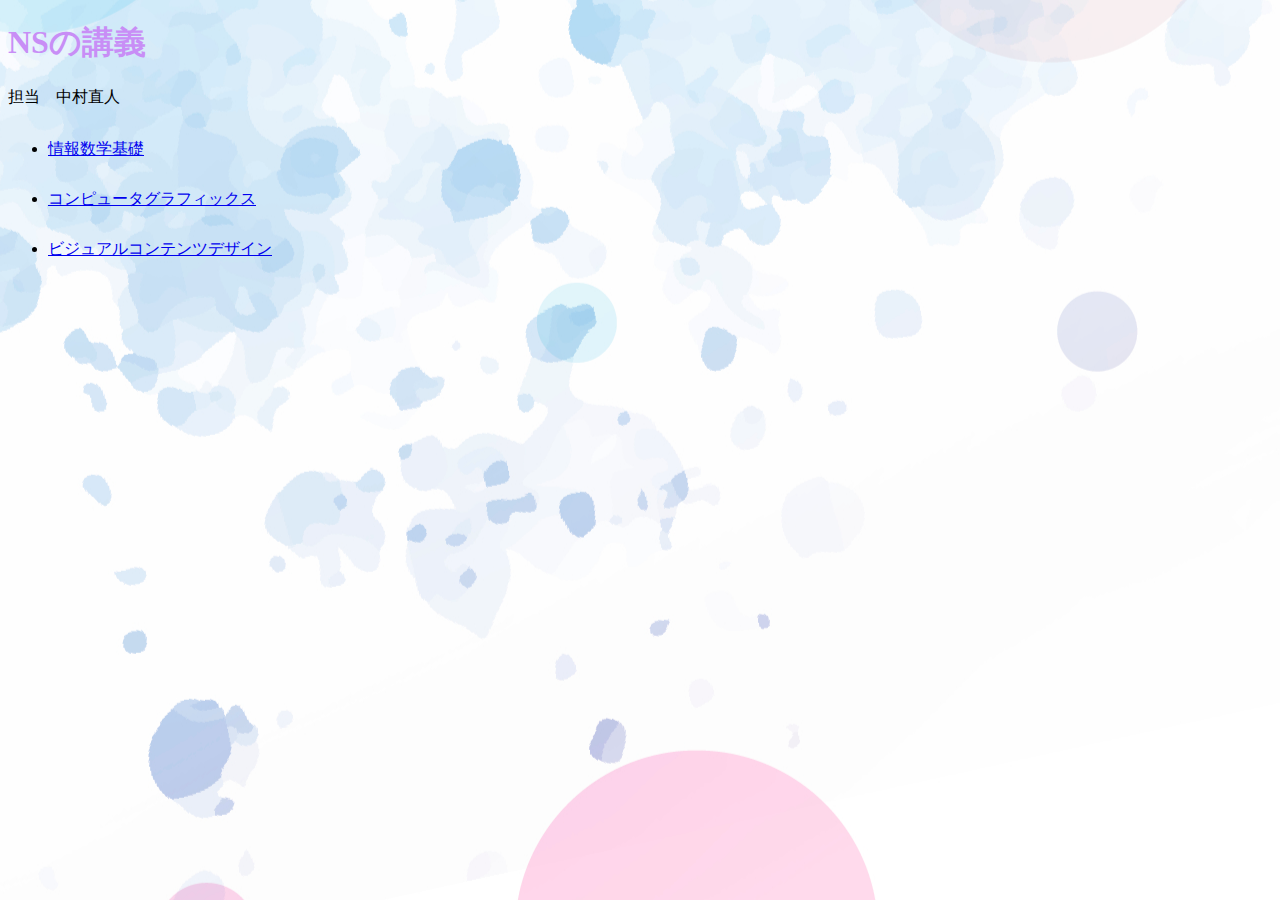
<file: VC_2/index.html>
<!doctype html>
<html>
<head>
<meta charset="UTF-8">
<title>トップページ</title>
<link href="top.css" rel="stylesheet" type="text/css">
</head>

<body>
<h1>NSの講義</h1>
<p>担当　中村直人</p>
<ul>
  <li><a href="math.html">情報数学基礎</a></li>
  <li><a href="CG.html">コンピュータグラフィックス</a></li>
  <li><a href="VC.html">ビジュアルコンテンツデザイン</a></li>
</ul>
</body>
</html>
</file>
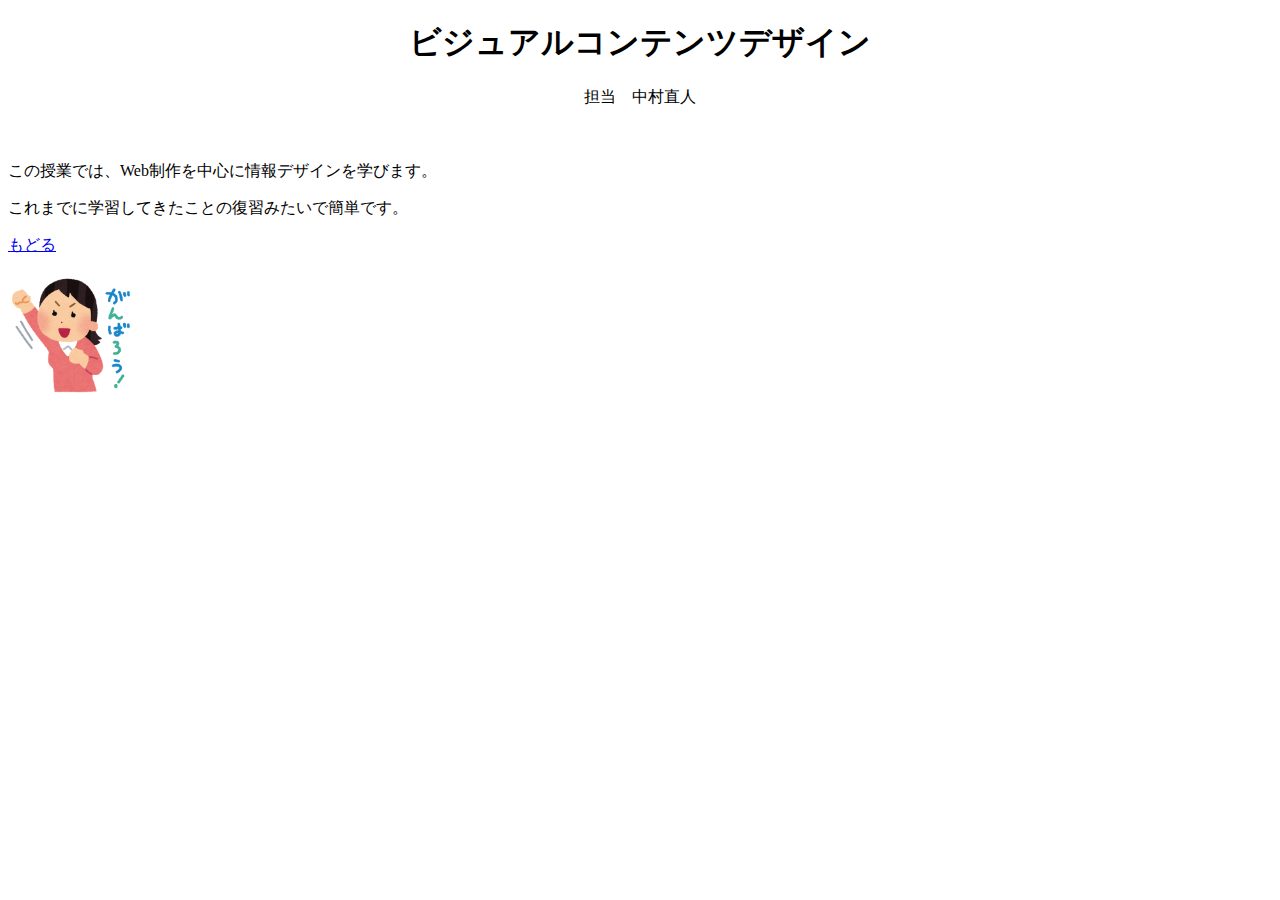
<file: lesson1-org1.html>
﻿<!doctype html>
<HTML>
   <HEAD>
      <meta charset="UTF-8">
      <TITLE>Webページの基礎</TITLE>
   </HEAD>
   <BODY>
	<center><h1>ビジュアルコンテンツデザイン</h1>
	<P>担当　中村直人</center>
　　　　<P>この授業では、Web制作を中心に情報デザインを学びます。</p>
<p>これまでに学習してきたことの復習みたいで簡単です。</p>
<p><a href="lesson1-top.html">もどる</a></p>
        <P><img src="ganba.png" width="128" height="128" alt="頑張ろう">
   </BODY>
</HTML>
</file>
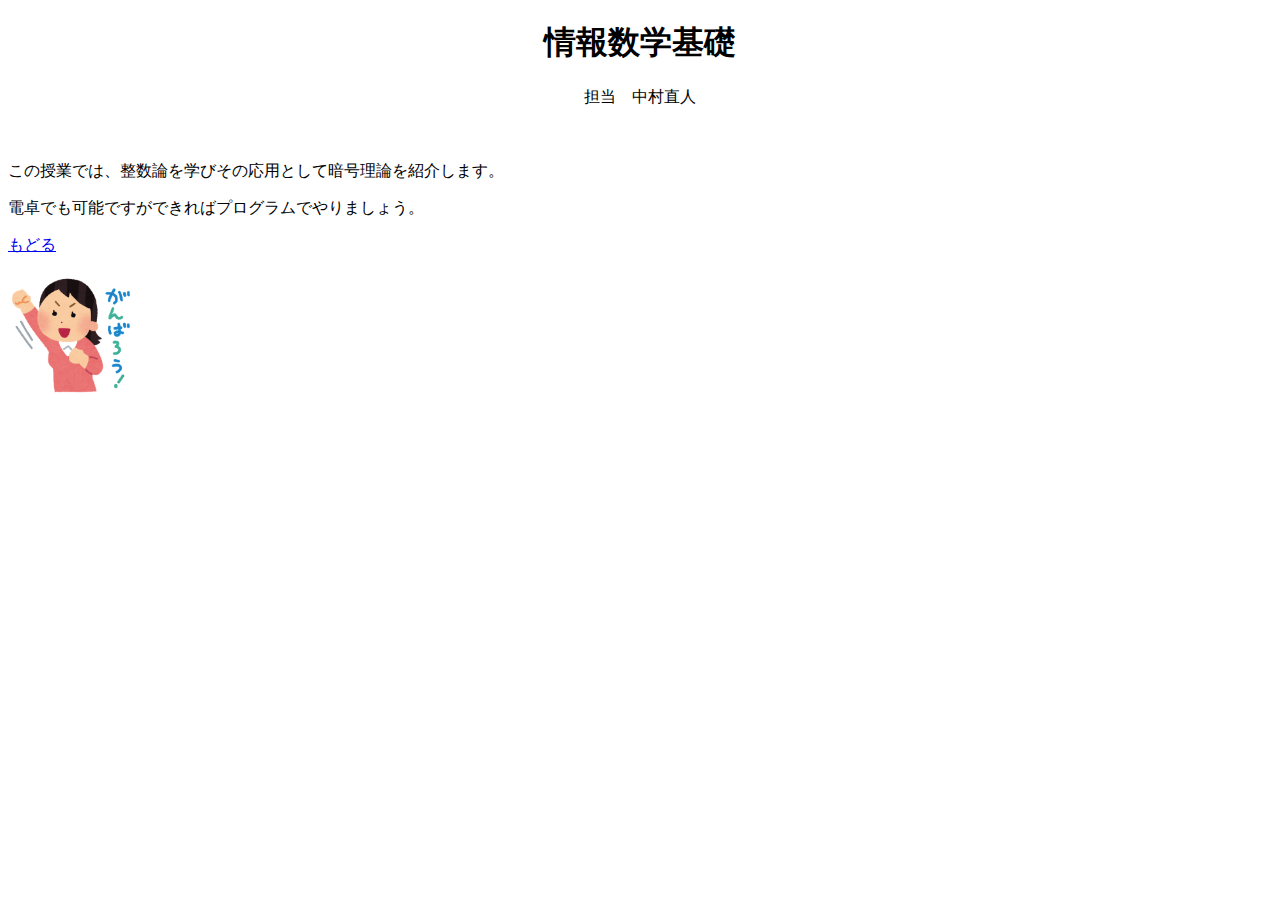
<file: lesson1-org2.html>
﻿<!doctype html>
<HTML>
   <HEAD>
      <meta charset="UTF-8">
      <TITLE>Webページの基礎</TITLE>
   </HEAD>
   <BODY>
	<center><h1>情報数学基礎</h1>
	<P>担当　中村直人</center>
　　　　<P>この授業では、整数論を学びその応用として暗号理論を紹介します。</p>
<p>電卓でも可能ですができればプログラムでやりましょう。</p>
<p><a href="lesson1-top.html">もどる</a></p>
        <P><img src="ganba.png" width="128" height="128" alt="頑張ろう">
   </BODY>
</HTML>
</file>
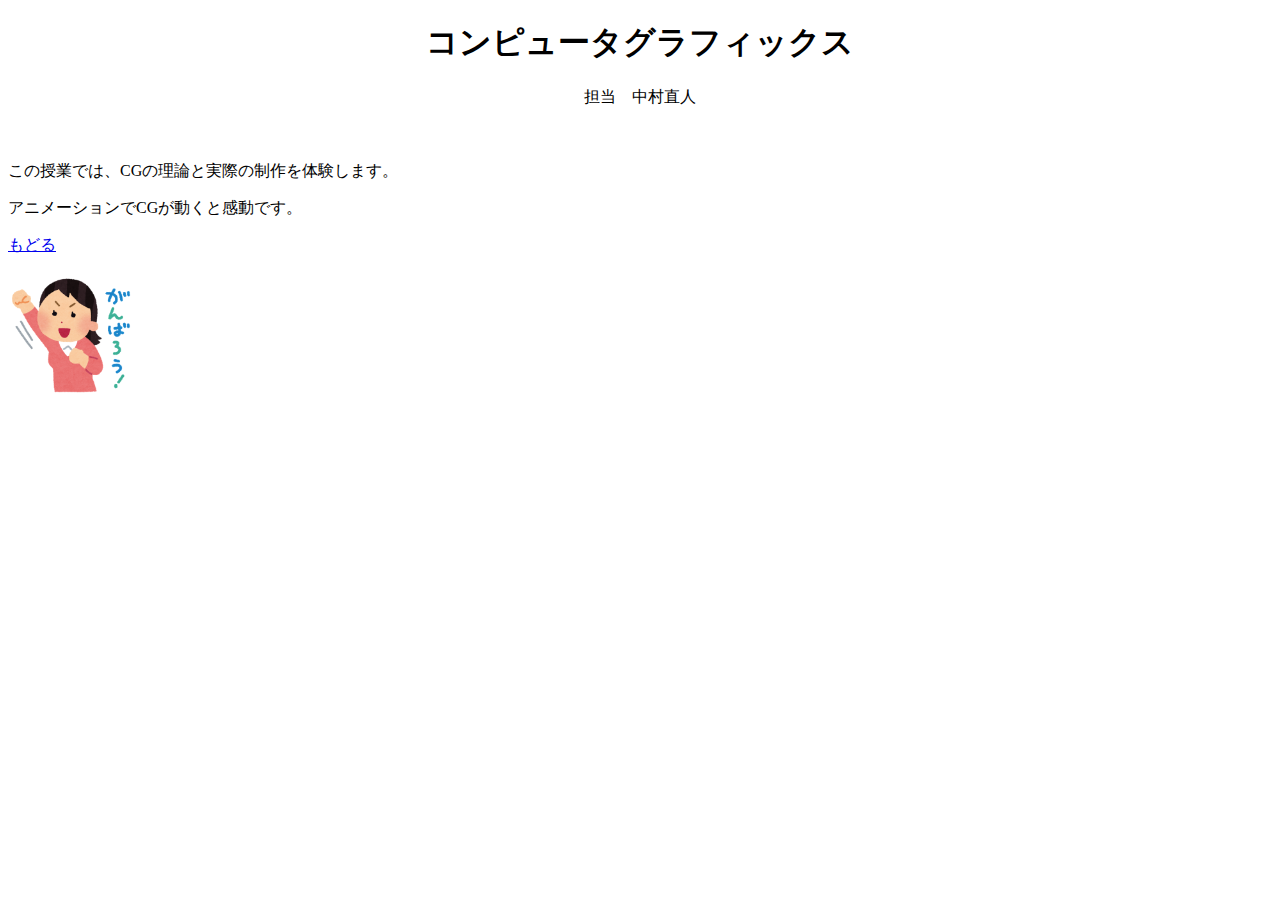
<file: lesson1-org3.html>
﻿<!doctype html>
<HTML>
   <HEAD>
      <meta charset="UTF-8">
      <TITLE>Webページの基礎</TITLE>
   </HEAD>
   <BODY>
	<center><h1>コンピュータグラフィックス</h1>
	<P>担当　中村直人</center>
　　　　<P>この授業では、CGの理論と実際の制作を体験します。</p>
<p>アニメーションでCGが動くと感動です。</p>
<p><a href="lesson1-top.html">もどる</a></p>
        <P><img src="ganba.png" width="128" height="128" alt="頑張ろう">
   </BODY>
</HTML>
</file>
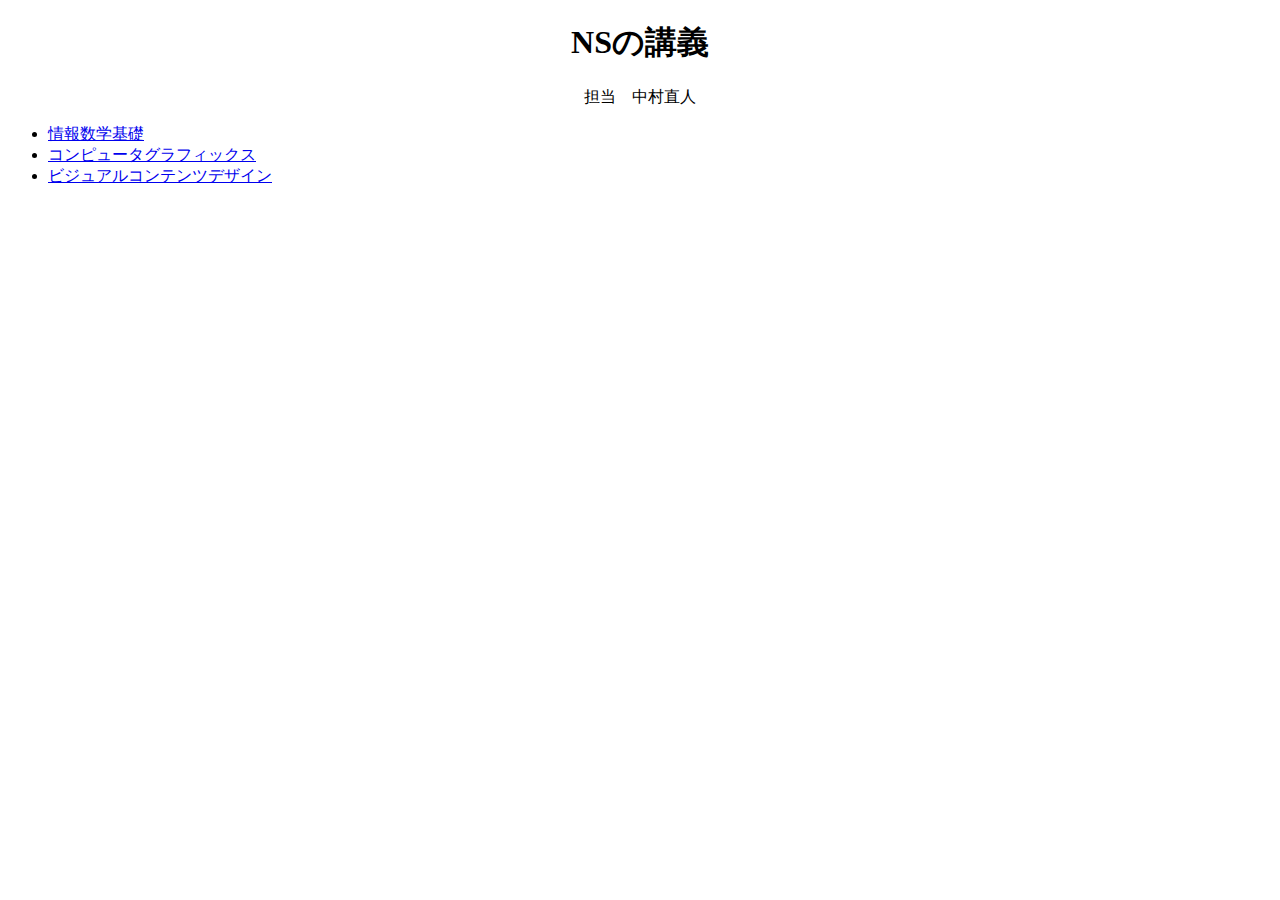
<file: lesson1-top.html>
﻿<!doctype html>
<HTML>
   <HEAD>
      <meta charset="UTF-8">
      <TITLE>Webページの基礎</TITLE>
   </HEAD>
   <BODY>
	<center><h1>NSの講義</h1>
	<P>担当　中村直人</center>
<ul>
    <li><a href="lesson1-org2.html">情報数学基礎</a></li>
    <li><a href="lesson1-org3.html">コンピュータグラフィックス</a></li>
    <li><a href="lesson1-org1.html">ビジュアルコンテンツデザイン</a></li>
</ul>
   </BODY>
</HTML>
</file>
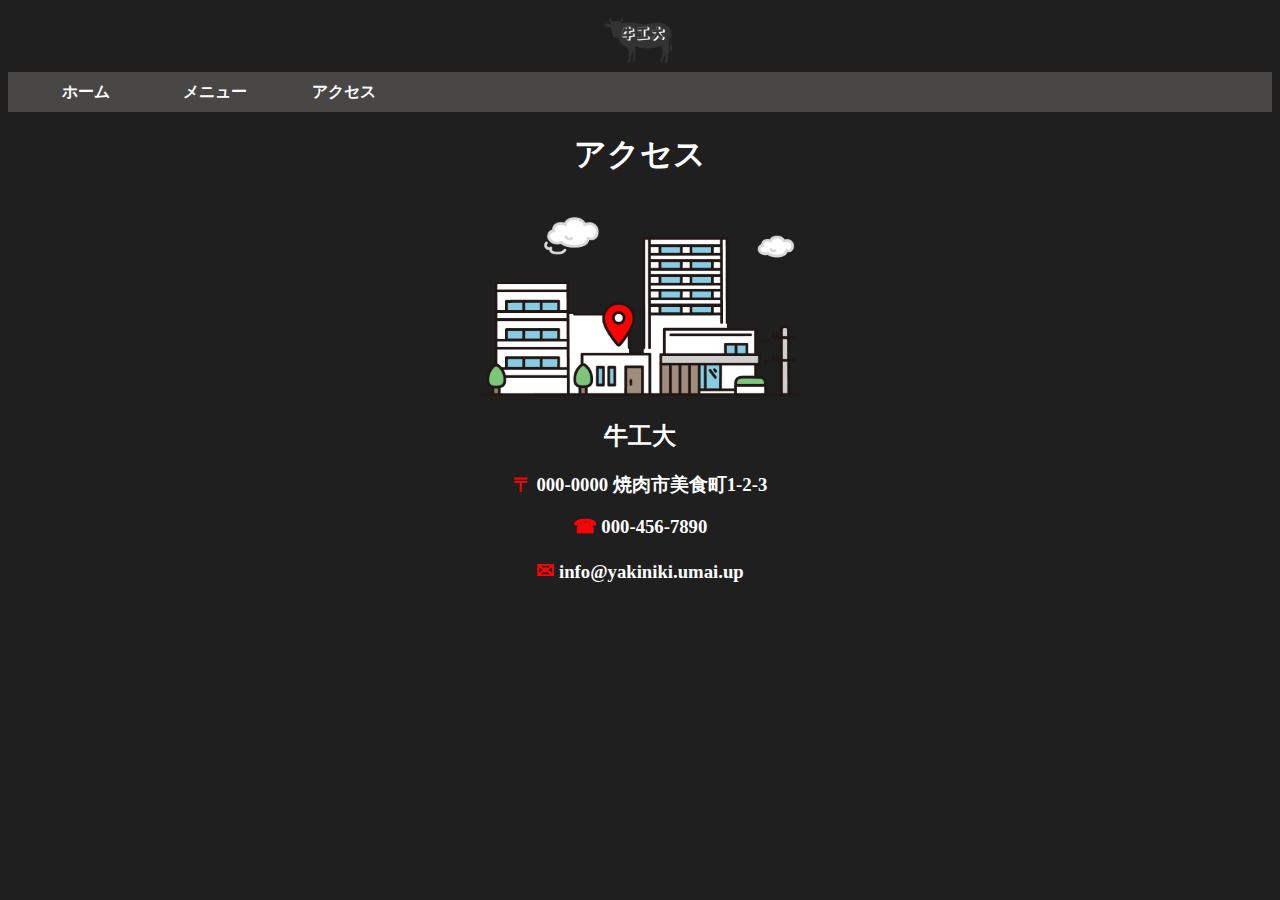
<file: kadai1/access.html>
<!doctype html>
<html>
<head>
<meta charset="utf-8">
<title>access</title>
<link herf="gyuukoudai.css" rel="stylesheet" type="text/css">

<style type = "text/css">
	
	/* メニューバーの装飾　*/
	
ul.ddmenu {
 margin: 0px; /* メニューバー外側の余白(ゼロ) */
 padding: 0px 0px 0px 15px; /* メニューバー内側の余白(左に15px) */
 background-color: #484746; /* バーの背景色(灰色) */
}
	
/* メインメニュー項目の装飾 */

ul.ddmenu li {
 width: 125px; /* メニュー項目の横幅(125px) */
 display: inline-block; /* ★1:横並びに配置する */
 list-style-type: none; /* ★2:リストの先頭記号を消す */
 position: relative; /* ★3:サブメニュー表示の基準位置にする */
}

/* リスト項目ごとの指定 */

ul.ddmenu a {
 background-color: #484746; /* メニュー項目の背景色(灰色) */
 color: white; /* メニュー項目の文字色(白色) */
 line-height: 40px; /* メニュー項目のリンクの高さ(40px) */
 text-align: center; /* メインメニューの文字列の配置(中央寄せ) */
 text-decoration: none; /* メニュー項目の装飾(下線を消す) */
 font-weight: bold; /* 太字にする */
 display: block; /* ★4:項目内全域をリンク可能にする */
 font-family: "筑紫B丸ゴシック ボールド";
}

/* サブメニューを非表示 */

ul.ddmenu ul {
 display: none; /* ★1:標準では非表示にする */
 margin: 0px; /* ★2:サブメニュー外側の余白(ゼロ) */
 padding: 0px; /* ★3:サブメニュー内側の余白(ゼロ) */
 position: absolute; /* ★4:絶対配置にする */
}

/* サブメニューを開く */

ul.ddmenu a:hover {
 background-color: #72746F; /* メニュー項目にマウスが載ったときの背景色(薄灰色) */
 color: #1F1F1F; /* メニュー項目にマウスが載ったときの文字色(黒色) */
}
ul.ddmenu li:hover ul {
 display: block; /* ★5:マウスポインタが載っている項目の内部にあるリストを表示する */
}
	
</style>
<link href="gyuukoudai.css" rel="stylesheet" type="text/css">
</head>
	
<!-- 実際には#にURLを記述 -->

<body>
	<div style="text-align: center;">
    <img src="gyuukoudai_rogo.png" width="80" height="60" alt=""/></div>
<ul class="ddmenu">
  <li><a href="gyuukoudai_index.html">ホーム</a></li>
   <li><a href="#">メニュー</a>
      <ul>
         <li><a href="gyuuniku.html">牛肉</a></li>
         <li><a href="butaniku.html">豚肉</a></li>
         <li><a href="toriniku.html">鶏肉</a></li>
      </ul>
   </li>
   <li><a href="access.html">アクセス</a>
   </li>
</ul>
<div style="text-align: center;">
<h1>アクセス</h1><br>
<img src="gyuukoudai_map.png" width="322" height="179" alt=""/>
<h2>牛工大</h2>
<h3><span class="key2">〒</span> 000-0000 焼肉市美食町1-2-3</h3>
<h3><span class="key2">☎︎ </span>000-456-7890</h3>
<h3><span class="key">✉︎</span> info@yakiniki.umai.up</h3>
</div>
</body>
</html>
</file>
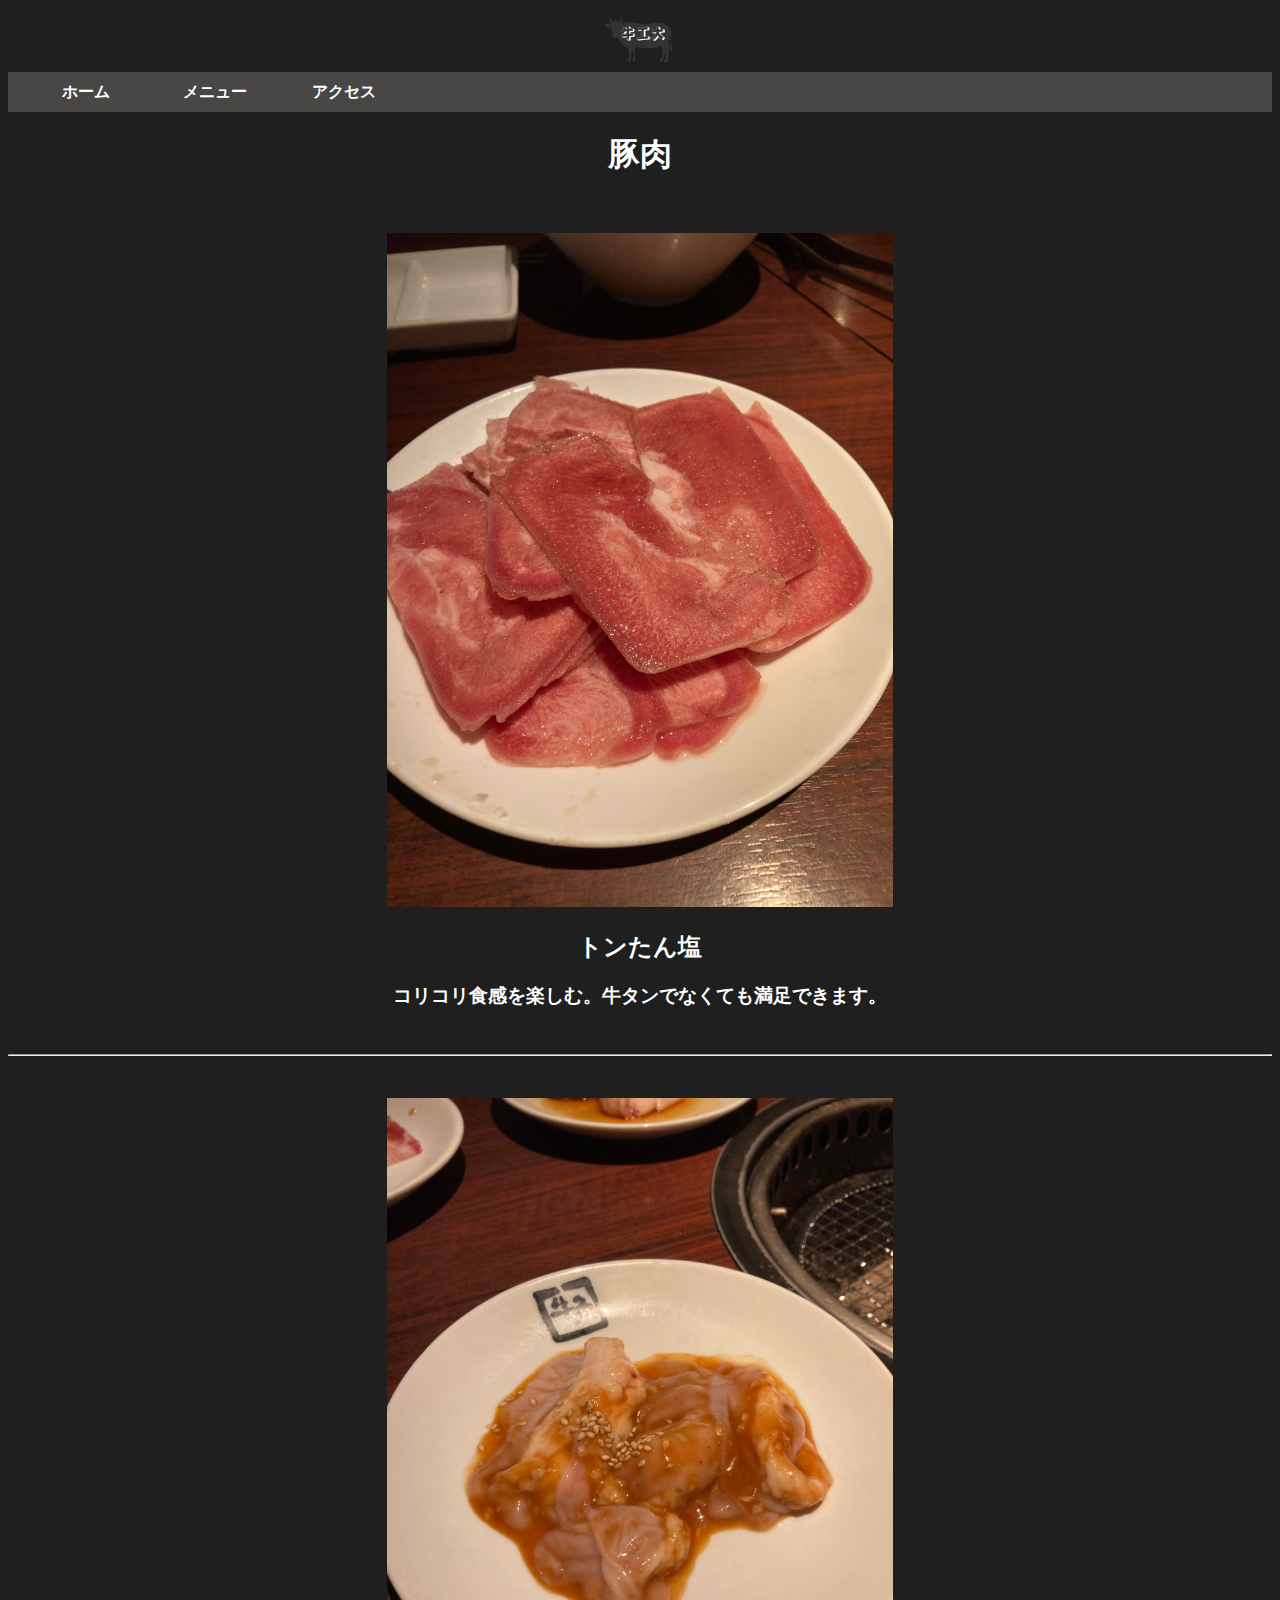
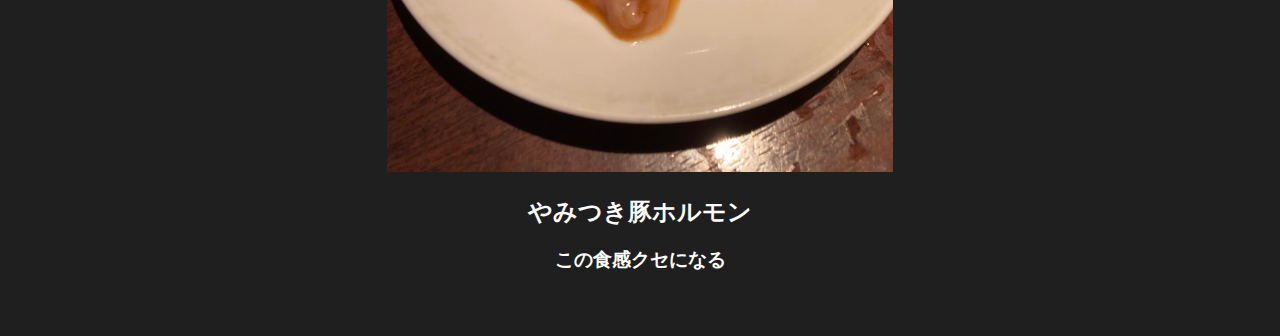
<file: kadai1/butaniku.html>
<!doctype html>
<html>
<head>
<meta charset="utf-8">
<title>menu_butaniku</title>
<link herf="gyuukoudai.css" rel="stylesheet" type="text/css">
<style type = "text/css">
	
	/* メニューバーの装飾　*/
	
ul.ddmenu {
 margin: 0px; /* メニューバー外側の余白(ゼロ) */
 padding: 0px 0px 0px 15px; /* メニューバー内側の余白(左に15px) */
 background-color: #484746; /* バーの背景色(灰色) */
}
	
/* メインメニュー項目の装飾 */

ul.ddmenu li {
 width: 125px; /* メニュー項目の横幅(125px) */
 display: inline-block; /* ★1:横並びに配置する */
 list-style-type: none; /* ★2:リストの先頭記号を消す */
 position: relative; /* ★3:サブメニュー表示の基準位置にする */
}

/* リスト項目ごとの指定 */

ul.ddmenu a {
 background-color: #484746; /* メニュー項目の背景色(灰色) */
 color: white; /* メニュー項目の文字色(白色) */
 line-height: 40px; /* メニュー項目のリンクの高さ(40px) */
 text-align: center; /* メインメニューの文字列の配置(中央寄せ) */
 text-decoration: none; /* メニュー項目の装飾(下線を消す) */
 font-weight: bold; /* 太字にする */
 display: block; /* ★4:項目内全域をリンク可能にする */
 font-family: "筑紫B丸ゴシック ボールド";
}

/* サブメニューを非表示 */

ul.ddmenu ul {
 display: none; /* ★1:標準では非表示にする */
 margin: 0px; /* ★2:サブメニュー外側の余白(ゼロ) */
 padding: 0px; /* ★3:サブメニュー内側の余白(ゼロ) */
 position: absolute; /* ★4:絶対配置にする */
}

/* サブメニューを開く */

ul.ddmenu a:hover {
 background-color: #72746F; /* メニュー項目にマウスが載ったときの背景色(薄灰色) */
 color: #1F1F1F; /* メニュー項目にマウスが載ったときの文字色(黒色) */
}
ul.ddmenu li:hover ul {
 display: block; /* ★5:マウスポインタが載っている項目の内部にあるリストを表示する */
}
	
</style>
<link href="gyuukoudai.css" rel="stylesheet" type="text/css">
</head>
	
<!-- 実際には#にURLを記述 -->

<body>
	<div style="text-align: center;">
    <img src="gyuukoudai_rogo.png" width="80" height="60" alt=""/></div>
<ul class="ddmenu">
   <li><a href="gyuukoudai_index.html">ホーム</a></li>
   <li><a href="#">メニュー</a>
      <ul>
         <li><a href="gyuuniku.html">牛肉</a></li>
         <li><a href="butaniku.html">豚肉</a></li>
         <li><a href="toriniku.html">鶏肉</a></li>
      </ul>
    </li>
   <li><a href="access.html">アクセス</a>
   </li>
</ul>
<div style="text-align: center;">
<h1>豚肉</h1><br>
<p class="resizeimage">
<img src="buta_tan.jpg" alt=""/></p>
<h2>トンたん塩</h2>
<h3>コリコリ食感を楽しむ。牛タンでなくても満足できます。</h3>
<br><hr><br>
<p class="resizeimage">
<img src="buta_horumon.jpg" alt=""/></p>
<h2>やみつき豚ホルモン</h2>
<h3>この食感クセになる</h3></div>
<br><br>
</body>
</html>
</file>
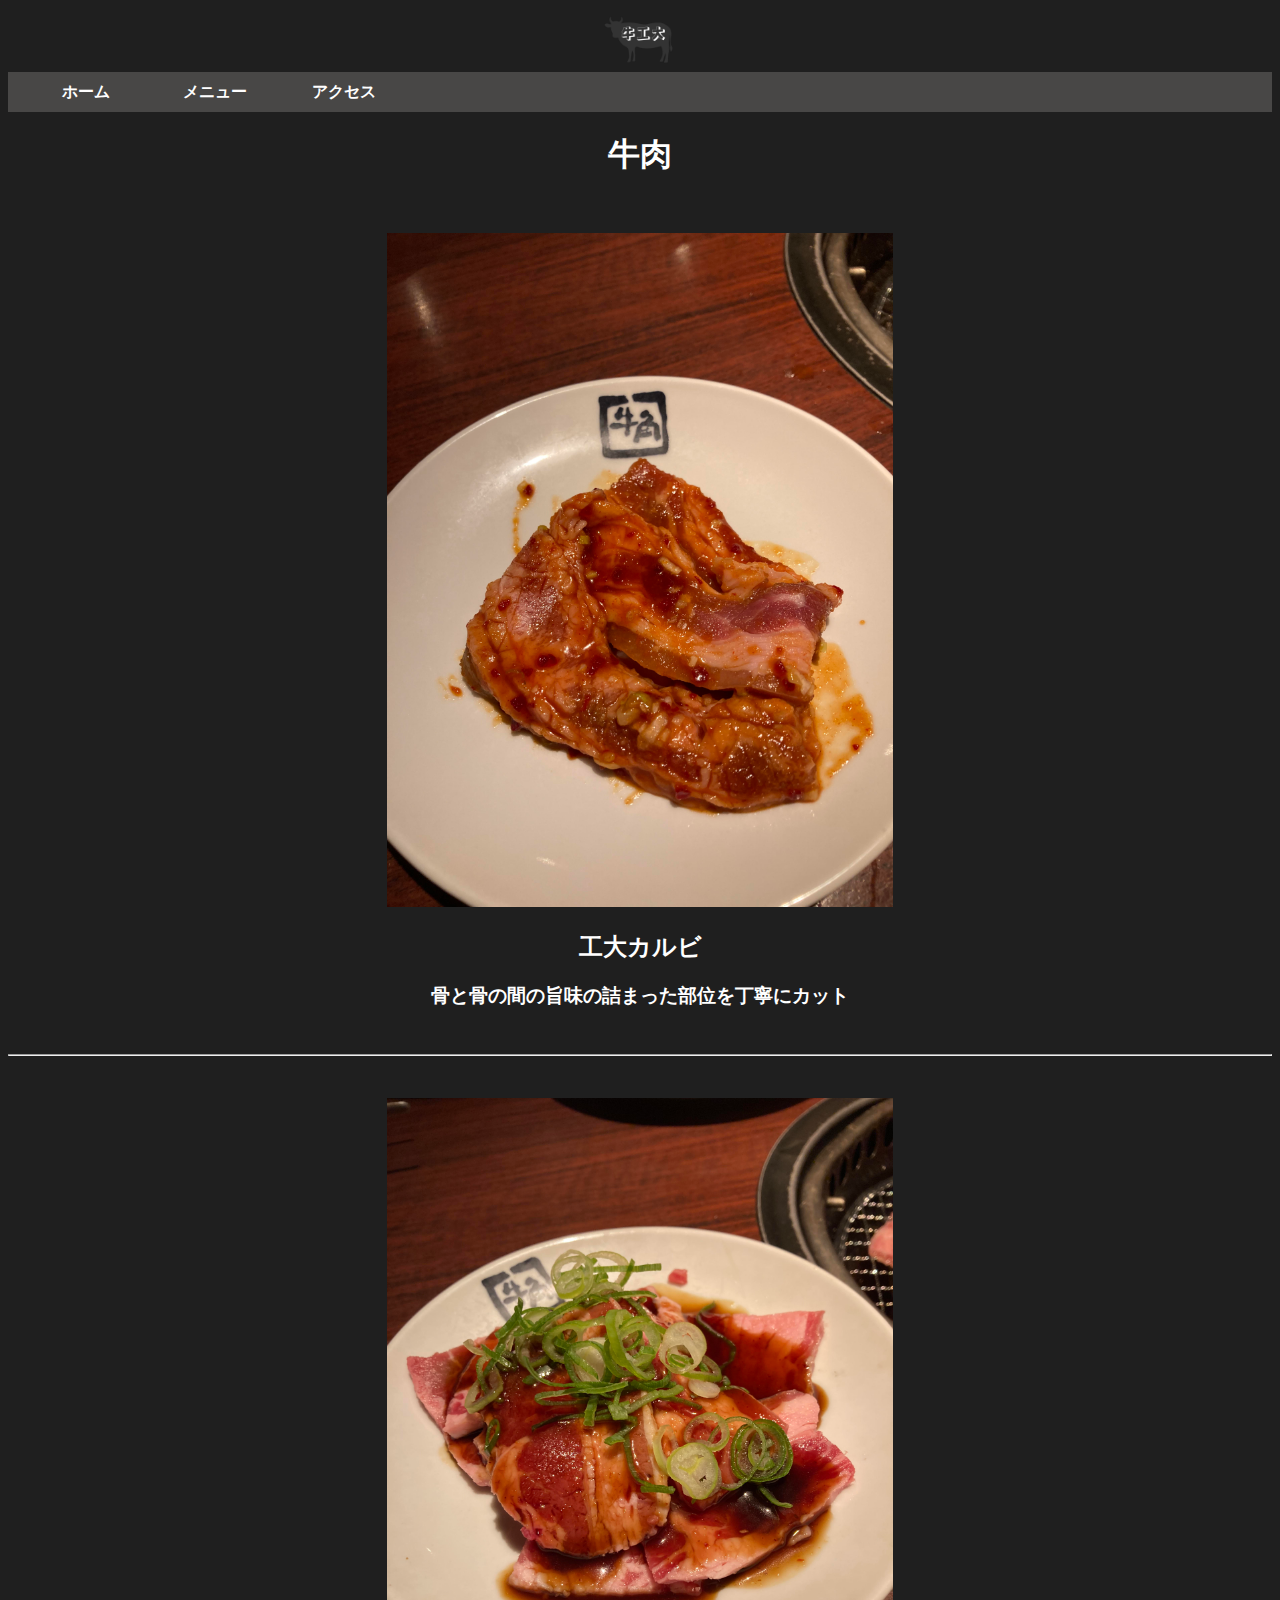
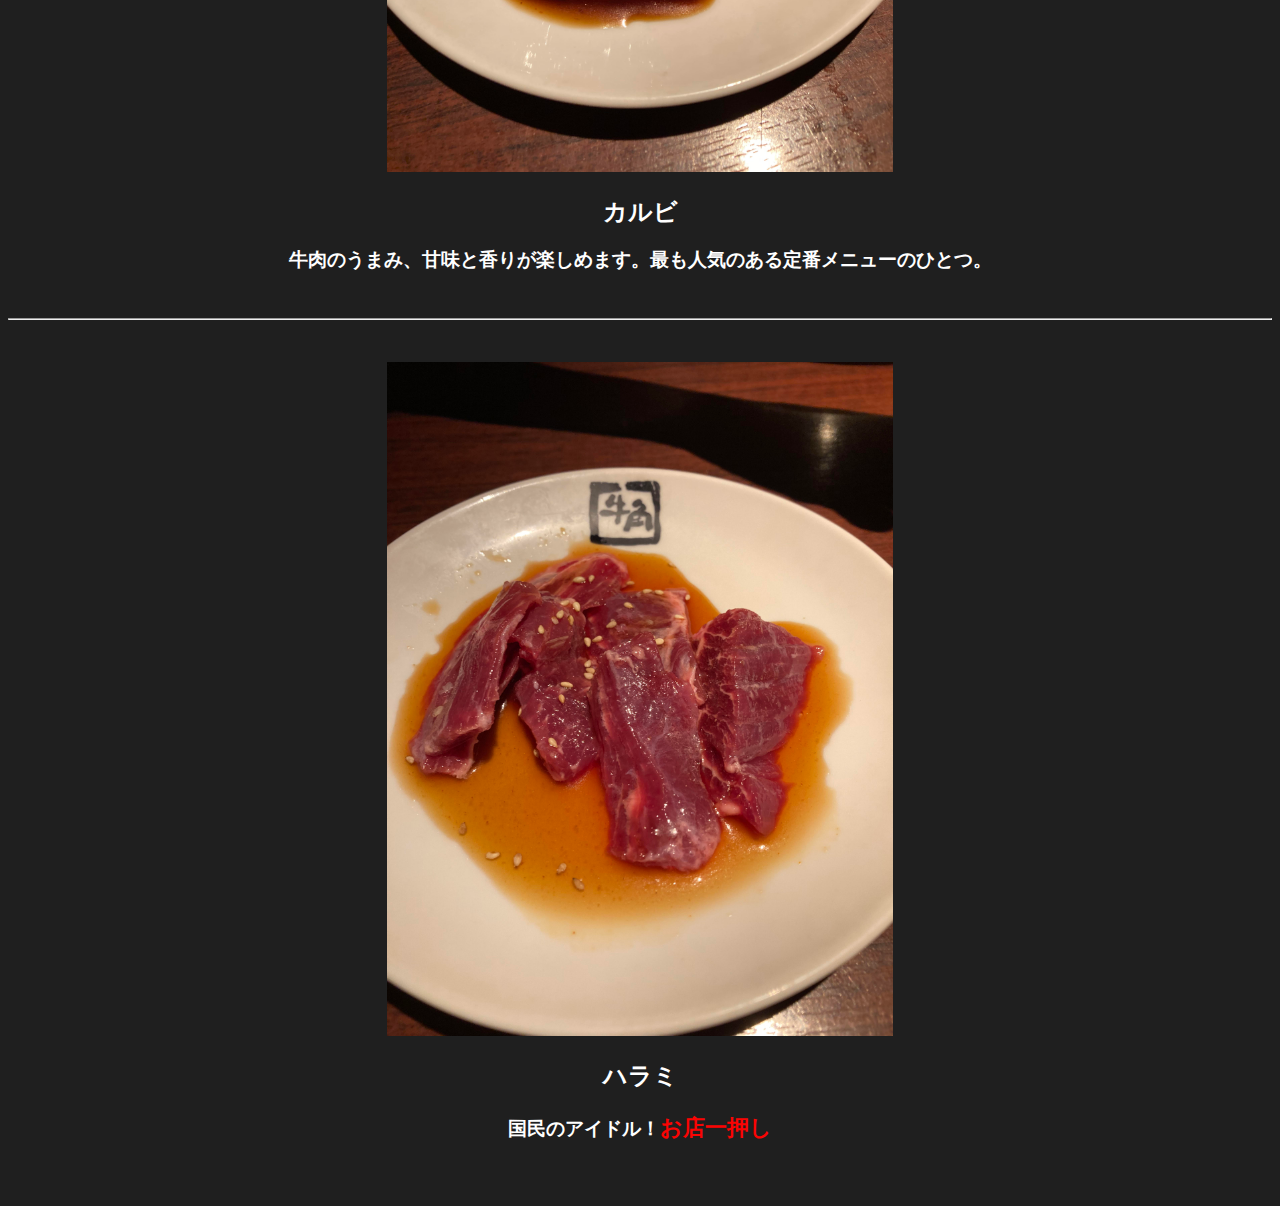
<file: kadai1/gyuuniku.html>
<!doctype html>
<html>
<head>
<meta charset="utf-8">
<title>menu_gyuuniku</title>
<link herf="gyuukoudai.css" rel="stylesheet" type="text/css">
<style type = "text/css">
	
	/* メニューバーの装飾　*/
	
ul.ddmenu {
 margin: 0px; /* メニューバー外側の余白(ゼロ) */
 padding: 0px 0px 0px 15px; /* メニューバー内側の余白(左に15px) */
 background-color: #484746; /* バーの背景色(灰色) */
}
	
/* メインメニュー項目の装飾 */

ul.ddmenu li {
 width: 125px; /* メニュー項目の横幅(125px) */
 display: inline-block; /* ★1:横並びに配置する */
 list-style-type: none; /* ★2:リストの先頭記号を消す */
 position: relative; /* ★3:サブメニュー表示の基準位置にする */
}

/* リスト項目ごとの指定 */

ul.ddmenu a {
 background-color: #484746; /* メニュー項目の背景色(灰色) */
 color: white; /* メニュー項目の文字色(白色) */
 line-height: 40px; /* メニュー項目のリンクの高さ(40px) */
 text-align: center; /* メインメニューの文字列の配置(中央寄せ) */
 text-decoration: none; /* メニュー項目の装飾(下線を消す) */
 font-weight: bold; /* 太字にする */
 display: block; /* ★4:項目内全域をリンク可能にする */
 font-family: "筑紫B丸ゴシック ボールド";
}

/* サブメニューを非表示 */

ul.ddmenu ul {
 display: none; /* ★1:標準では非表示にする */
 margin: 0px; /* ★2:サブメニュー外側の余白(ゼロ) */
 padding: 0px; /* ★3:サブメニュー内側の余白(ゼロ) */
 position: absolute; /* ★4:絶対配置にする */
}

/* サブメニューを開く */

ul.ddmenu a:hover {
 background-color: #72746F; /* メニュー項目にマウスが載ったときの背景色(薄灰色) */
 color: #1F1F1F; /* メニュー項目にマウスが載ったときの文字色(黒色) */
}
ul.ddmenu li:hover ul {
 display: block; /* ★5:マウスポインタが載っている項目の内部にあるリストを表示する */
}
	
</style>
<link href="gyuukoudai.css" rel="stylesheet" type="text/css">
</head>
	
<!-- 実際には#にURLを記述 -->

<body>
	<div style="text-align: center;">
     <img src="gyuukoudai_rogo.png" width="80" height="60" alt=""/></div>
<ul class="ddmenu">
   <li><a href="gyuukoudai_index.html">ホーム</a></li>
   <li><a href="#">メニュー</a>
      <ul>
        <li><a href="gyuuniku.html">牛肉</a></li>
         <li><a href="butaniku.html">豚肉</a></li>
         <li><a href="toriniku.html">鶏肉</a></li>
      </ul>
   </li>
   <li><a href="access.html">アクセス</a>
   </li>
</ul>
<div style="text-align: center;">
<h1>牛肉</h1><br>
<p class="resizeimage">
<img src="koudai_karubi.jpg" alt=""/></p>
<h2>工大カルビ</h2>
<h3>骨と骨の間の旨味の詰まった部位を丁寧にカット</h3>
<br><hr><br>
<p class="resizeimage">
<img src="karubi.jpg" alt=""/></p>
<h2>カルビ</h2>
<h3>牛肉のうまみ、甘味と香りが楽しめます。最も人気のある定番メニューのひとつ。</h3>
<br><hr><br>
<p class="resizeimage">
<img src="harami.jpg" alt=""/></p>
<h2>ハラミ</h2>
<h3>国民のアイドル！<span class="key">お店一押し</span></h3></div>
<br><br>
</body>
</html>
</file>
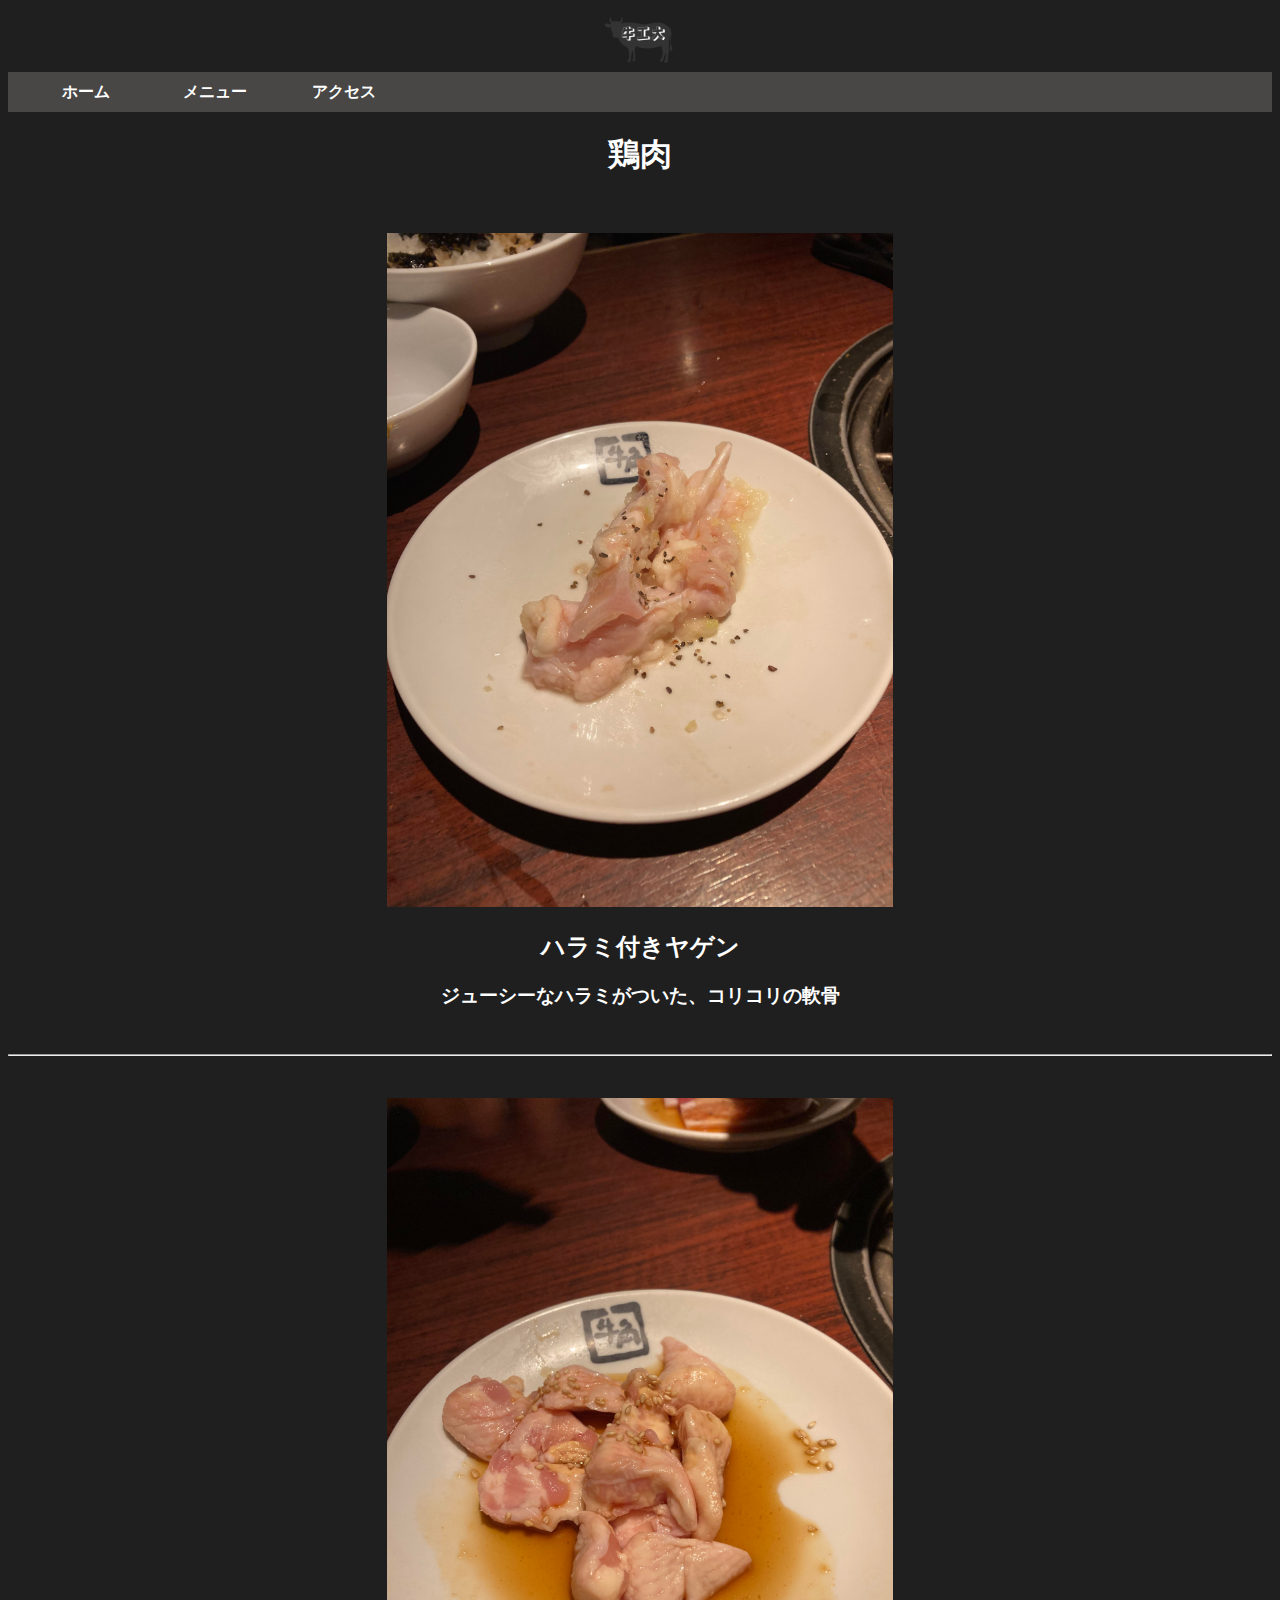
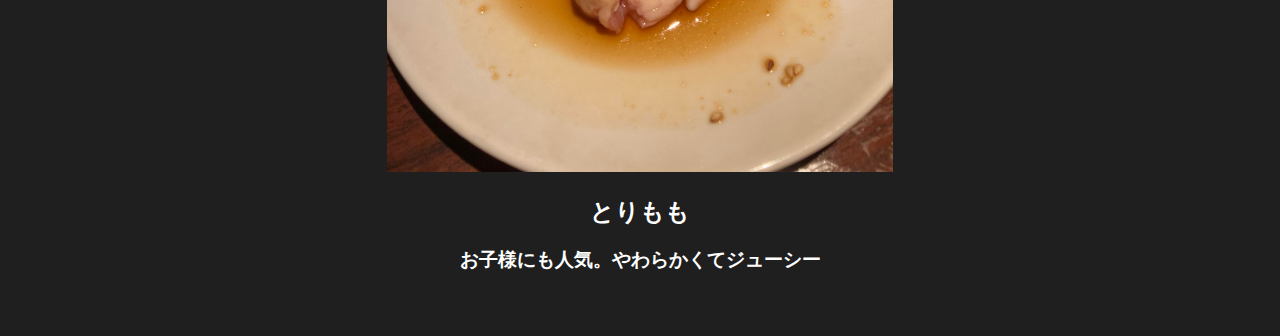
<file: kadai1/toriniku.html>
<!doctype html>
<html>
<head>
<meta charset="utf-8">
<title>menu_toriniku</title>
<link herf="gyuukoudai.css" rel="stylesheet" type="text/css">
<style type = "text/css">
	
	/* メニューバーの装飾　*/
	
ul.ddmenu {
 margin: 0px; /* メニューバー外側の余白(ゼロ) */
 padding: 0px 0px 0px 15px; /* メニューバー内側の余白(左に15px) */
 background-color: #484746; /* バーの背景色(灰色) */
}
	
/* メインメニュー項目の装飾 */

ul.ddmenu li {
 width: 125px; /* メニュー項目の横幅(125px) */
 display: inline-block; /* ★1:横並びに配置する */
 list-style-type: none; /* ★2:リストの先頭記号を消す */
 position: relative; /* ★3:サブメニュー表示の基準位置にする */
}

/* リスト項目ごとの指定 */

ul.ddmenu a {
 background-color: #484746; /* メニュー項目の背景色(灰色) */
 color: white; /* メニュー項目の文字色(白色) */
 line-height: 40px; /* メニュー項目のリンクの高さ(40px) */
 text-align: center; /* メインメニューの文字列の配置(中央寄せ) */
 text-decoration: none; /* メニュー項目の装飾(下線を消す) */
 font-weight: bold; /* 太字にする */
 display: block; /* ★4:項目内全域をリンク可能にする */
 font-family: "筑紫B丸ゴシック ボールド";
}

/* サブメニューを非表示 */

ul.ddmenu ul {
 display: none; /* ★1:標準では非表示にする */
 margin: 0px; /* ★2:サブメニュー外側の余白(ゼロ) */
 padding: 0px; /* ★3:サブメニュー内側の余白(ゼロ) */
 position: absolute; /* ★4:絶対配置にする */
}

/* サブメニューを開く */

ul.ddmenu a:hover {
 background-color: #72746F; /* メニュー項目にマウスが載ったときの背景色(薄灰色) */
 color: #1F1F1F; /* メニュー項目にマウスが載ったときの文字色(黒色) */
}
ul.ddmenu li:hover ul {
 display: block; /* ★5:マウスポインタが載っている項目の内部にあるリストを表示する */
}
	
</style>
<link href="gyuukoudai.css" rel="stylesheet" type="text/css">
</head>
	
<!-- 実際には#にURLを記述 -->

<body>
	<div style="text-align: center;">
    <img src="gyuukoudai_rogo.png" width="80" height="60" alt=""/></div>
<ul class="ddmenu">
  <li><a href="gyuukoudai_index.html">ホーム</a></li>
   <li><a href="#">メニュー</a>
      <ul>
         <li><a href="gyuuniku.html">牛肉</a></li>
         <li><a href="butaniku.html">豚肉</a></li>
         <li><a href="toriniku.html">鶏肉</a></li>
      </ul>
   </li>
   <li><a href="access.html">アクセス</a>
   </li>
</ul>
<div style="text-align: center;">
<h1>鶏肉</h1><br>
<p class="resizeimage">
<img src="tori_yagen.jpg" alt=""/></p>
<h2>ハラミ付きヤゲン</h2>
<h3>ジューシーなハラミがついた、コリコリの軟骨</h3>
<br><hr><br>
<p class="resizeimage">
<img src="tori_momo.jpg" alt=""/></p>
<h2>とりもも</h2>
<h3>お子様にも人気。やわらかくてジューシー</h3></div>
<br><br>
</body>
</html>
</file>
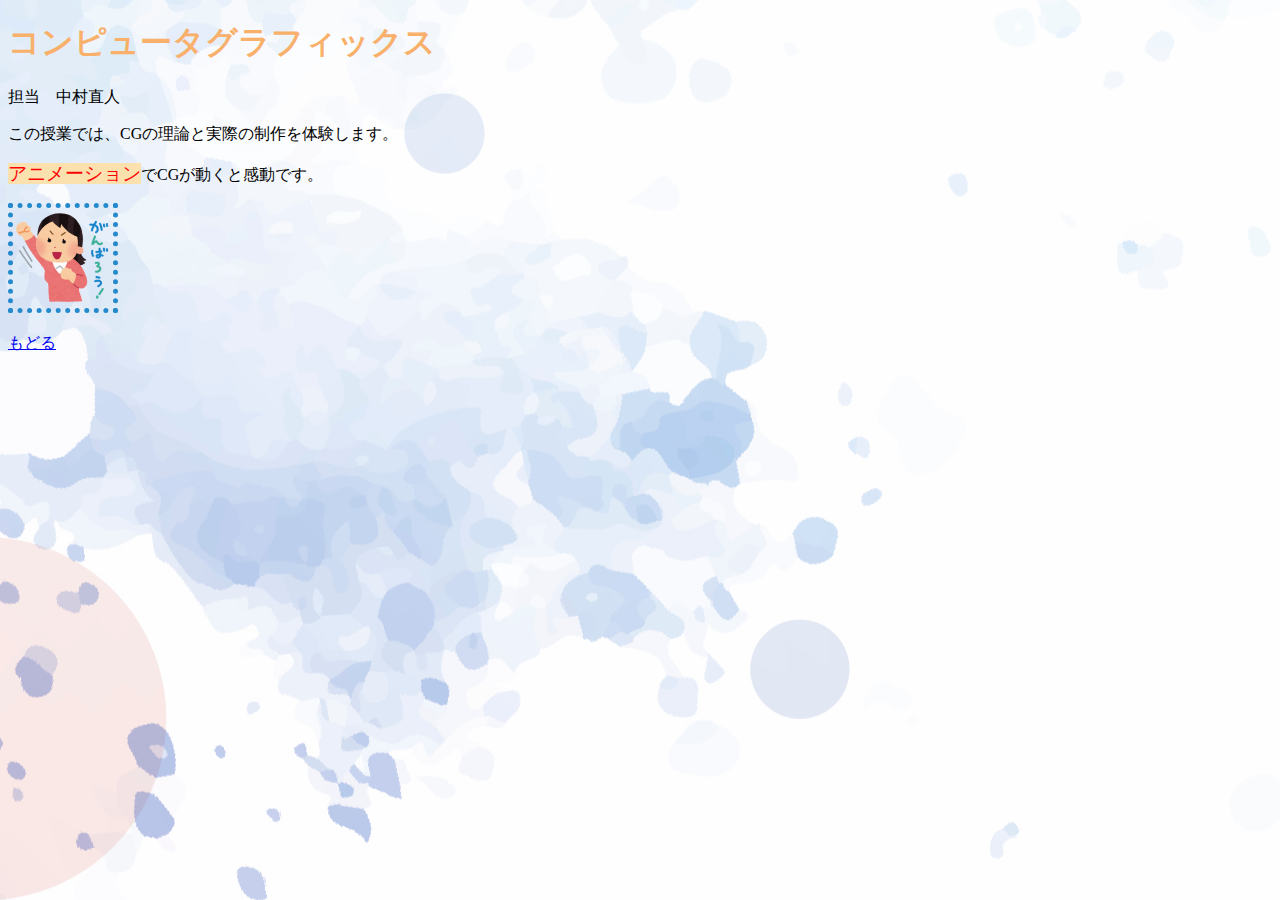
<file: VC_2/CG.html>
<!doctype html>
<html>
<head>
<meta charset="UTF-8">
<title>CG</title>
<link href="bace.css" rel="stylesheet" type="text/css">
</head>

<body>
<h1>コンピュータグラフィックス</h1>
<p>担当　中村直人</p>
<p>この授業では、CGの理論と実際の制作を体験します。</p>
<p><span class="key">アニメーション</span>でCGが動くと感動です。</p>
<p><img src="../ganba.png" width="100" height="100" alt=""/></p>
<p><a href="index.html">もどる</a></p>
</body>
</html>
</file>
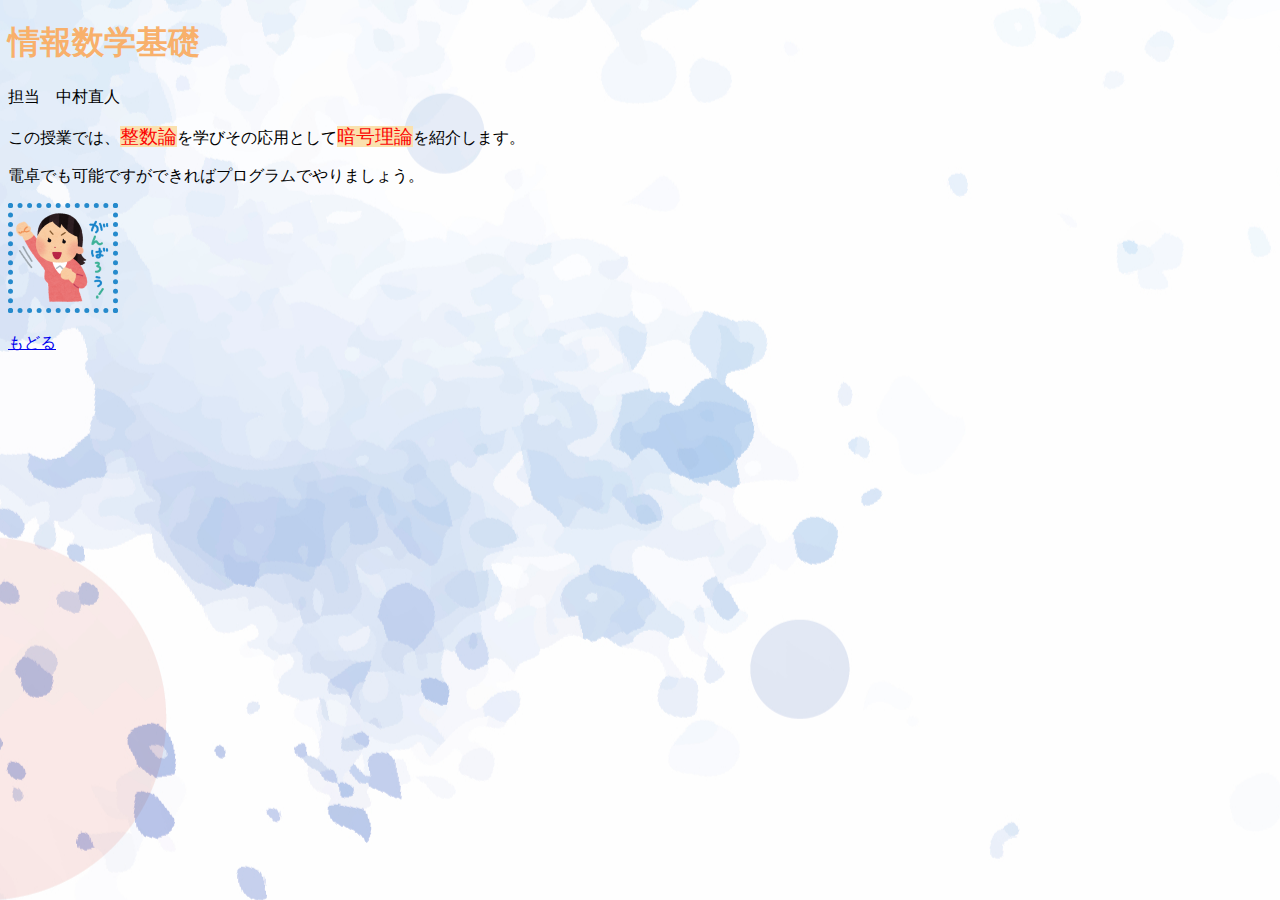
<file: VC_2/math.html>
<!doctype html>
<html>
<head>
<meta charset="UTF-8">
<title>情報数学</title>
<link href="bace.css" rel="stylesheet" type="text/css">
</head>

<body>
<h1>情報数学基礎</h1>
<p>担当　中村直人</p>
<p>この授業では、<span class="key">整数論</span>を学びその応用として<span class="key">暗号理論</span>を紹介します。</p>
<p>電卓でも可能ですができればプログラムでやりましょう。</p>
<p><img src="../ganba.png" width="100" height="100" alt=""/></p>
<p><a href="index.html">もどる</a></p>
</body>
</html>
</file>
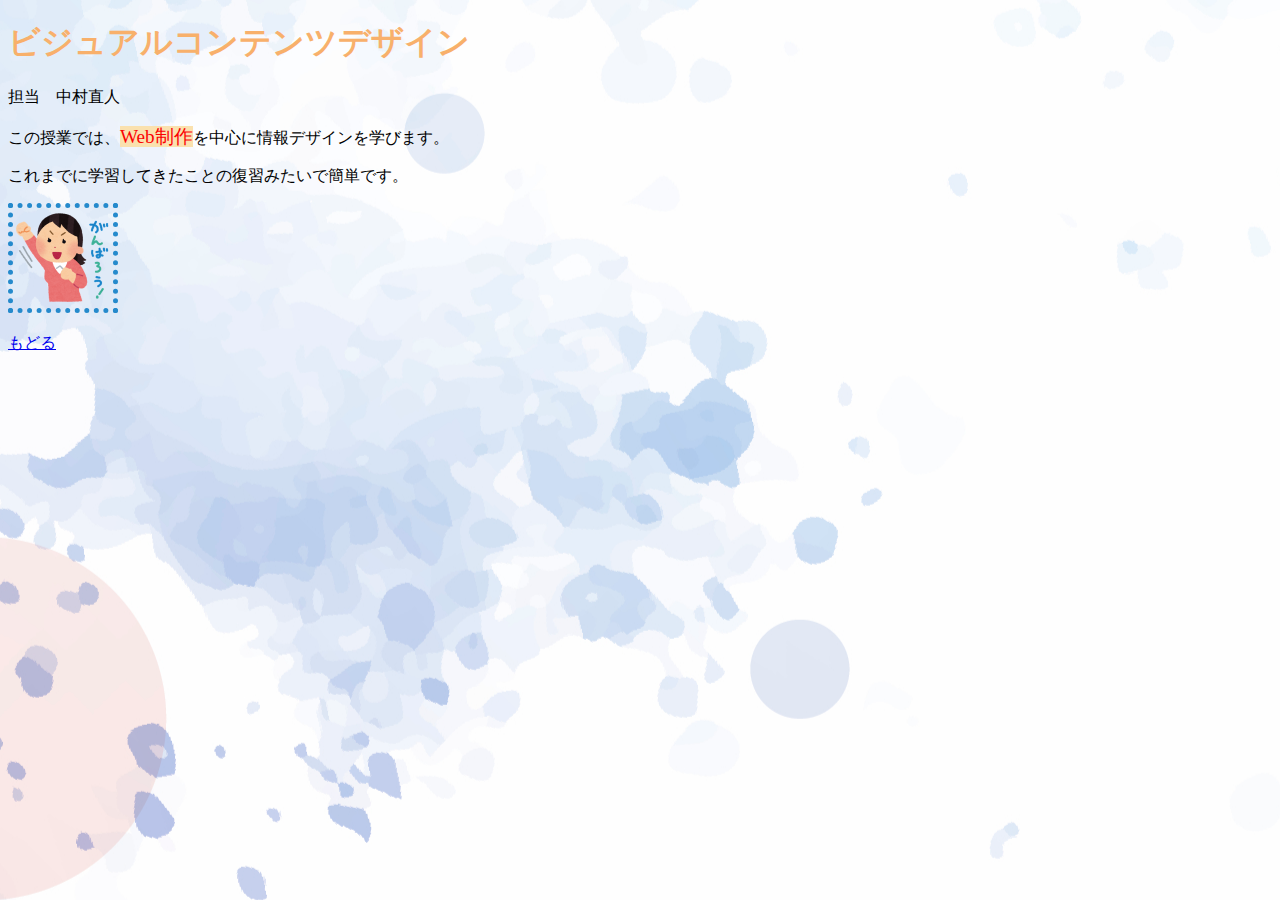
<file: VC_2/VC.html>
<!doctype html>
<html>
<head>
<meta charset="UTF-8">
<title>VC</title>
<link href="bace.css" rel="stylesheet" type="text/css">
</head>

<body>
<h1>ビジュアルコンテンツデザイン</h1>
<p>担当　中村直人</p>
<p>この授業では、<span class="key">Web制作</span>を中心に情報デザインを学びます。 </p>
<p>これまでに学習してきたことの復習みたいで簡単です。</p>
<p><img src="../ganba.png" width="100" height="100" alt=""/></p>
<p><a href="index.html">もどる</a></p>
</body>
</html>
</file>
<file: VC_2/top.css>
@charset "UTF-8";
ul li a {
    line-height: 50px;
}

body {
    background-position: 20%
%;
    background-position: 70% 40%;
    background-image: url("colorful-patterned-background.jpg");
}
body h1 {
    color: #C88EF6;
    font-family: "ヒラギノ角ゴシック Sans W8";
}
</file>
<file: kadai1/gyuukoudai.css>
@charset "UTF-8";
.key {
    color: #FA0403;
    font-size: larger;
    font-family: "筑紫B丸ゴシック ボールド";
}
.key2{
	color: #FA0403;
}
.resizeimage img {
	width: 40%;
}
.resizeimage video {
	width: 100%;
}
body{
    background-color: #1F1F1F;
    color: #FFFFFF;
    font-family: "筑紫B丸ゴシック ボールド";
}
</file>
<file: VC_2/bace.css>
@charset "UTF-8";
.key {
    color: #FA0403;
    background-color: #FAE1AE;
    font-size: larger;
}
body {
    background-image: url(colorful-patterned-background.jpg);
    background-position: 30% 40%;
}
body p img {
    border: 5px dotted #258ACC;
}
body h1 {
    color: #F8B06B;
    font-family: "ヒラギノ角ゴシック Sans W8";
}
</file>
